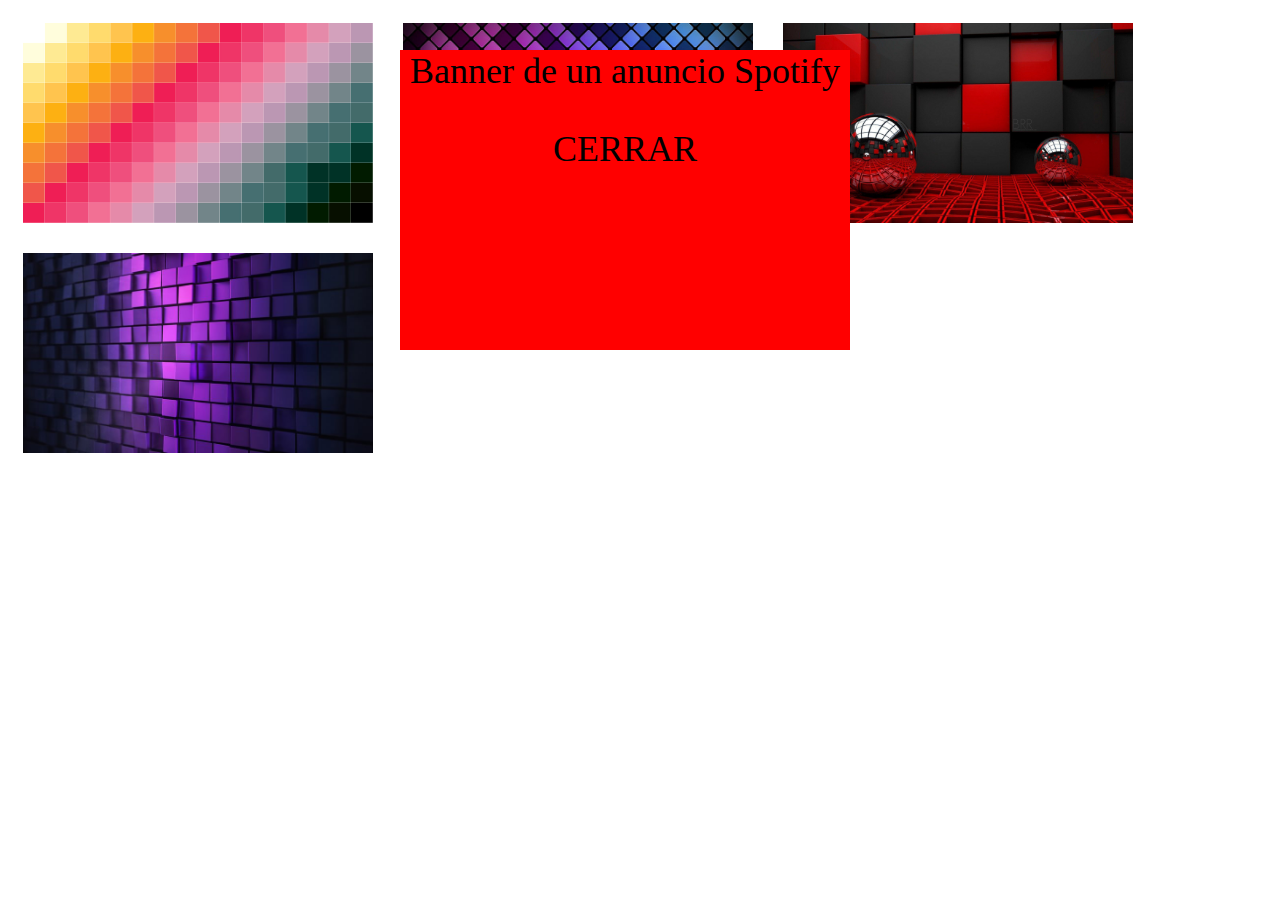
<file: instructoria 6/index.html>
<!DOCTYPE html>
<html lang="es">
<head>
    <meta charset="UTF-8">
    <meta http-equiv="X-UA-Compatible" content="IE=edge">
    <meta name="viewport" content="width=device-width, initial-scale=1.0">
    <title>Eliminando y reemplazando con funciones Jquery Instructoria 6</title>
    <style>
        img{
            float: left;
            margin: 15px;
            width: 350px;
            height: 200px;
        }
        #banner{
            background-color: red;
            width: 450px;
            height: 300px;
            position: absolute;
            left: 400px;
            top: 50px;
            font-size: 36px;
            text-align: center;
        }
        #sustitucion{
            float: left;
            margin: 5px;
            width: 300px;
            height: 200px;
            font-size: 36px;
        }
    </style>
    <script src="js/jquery-3.6.0.min.js"></script>
    <script>
        $(document).ready(function(){
            //var cerrar =document.getElementById("cerrar");
           // cerrar.addEventListener("click",cerrar_banner,false);
           document.getElementById("cerrar").addEventListener("click",cerrar_banner,false);
           //document.getElementById("imagen1").addEventListener("click",carrito,false);
           var imagenes =document.querySelectorAll("#carrete img");
           for (var i = 0; i < imagenes.length; i++) {
               imagenes[i].addEventListener("click",carrito,false);
               
           }
        });

        function cerrar_banner() {
            $("#banner").remove();
        }
        function carrito(num) {
            //$("#imagen1").replaceWith("<div id='sustitucion'>Agregado con exito al carrito</div>")
            if (num.target == imagenen1) {
                $("#imagen1").replaceWith("<div id='sustitucion'>Agregado con exito al carrito</div>");
            }
            if (num.target == imagenen2) {
                $("#imagen2").replaceWith("<div id='sustitucion'>Agregado con exito al carrito</div>");
            }
            if (num.target == imagenen3) {
                $("#imagen3").replaceWith("<div id='sustitucion'>Agregado con exito al carrito</div>");
            }
            if (num.target == imagenen4) {
                $("#imagen4").replaceWith("<div id='sustitucion'>Agregado con exito al carrito</div>");
            }
            if (num.target == imagenen5) {
                $("#imagen5").replaceWith("<div id='sustitucion'>Agregado con exito al carrito</div>");
            }
        }
    </script>
    
</head>
<body>
    <div id="banner">
        Banner de un anuncio Spotify
        <p id="cerrar">CERRAR</p>
    </div>
    <div id="carrete">
        <img src="img/img1.jpg" id="imagen1" alt="">
        <img src="img/img2.jpg" id="imagen2" alt="">
        <img src="img/img3.jpg" id="imagen3" alt="">
        <img src="img/img4.jpg" id="imagen4" alt="">
    </div>
</body>
</html>
</file>
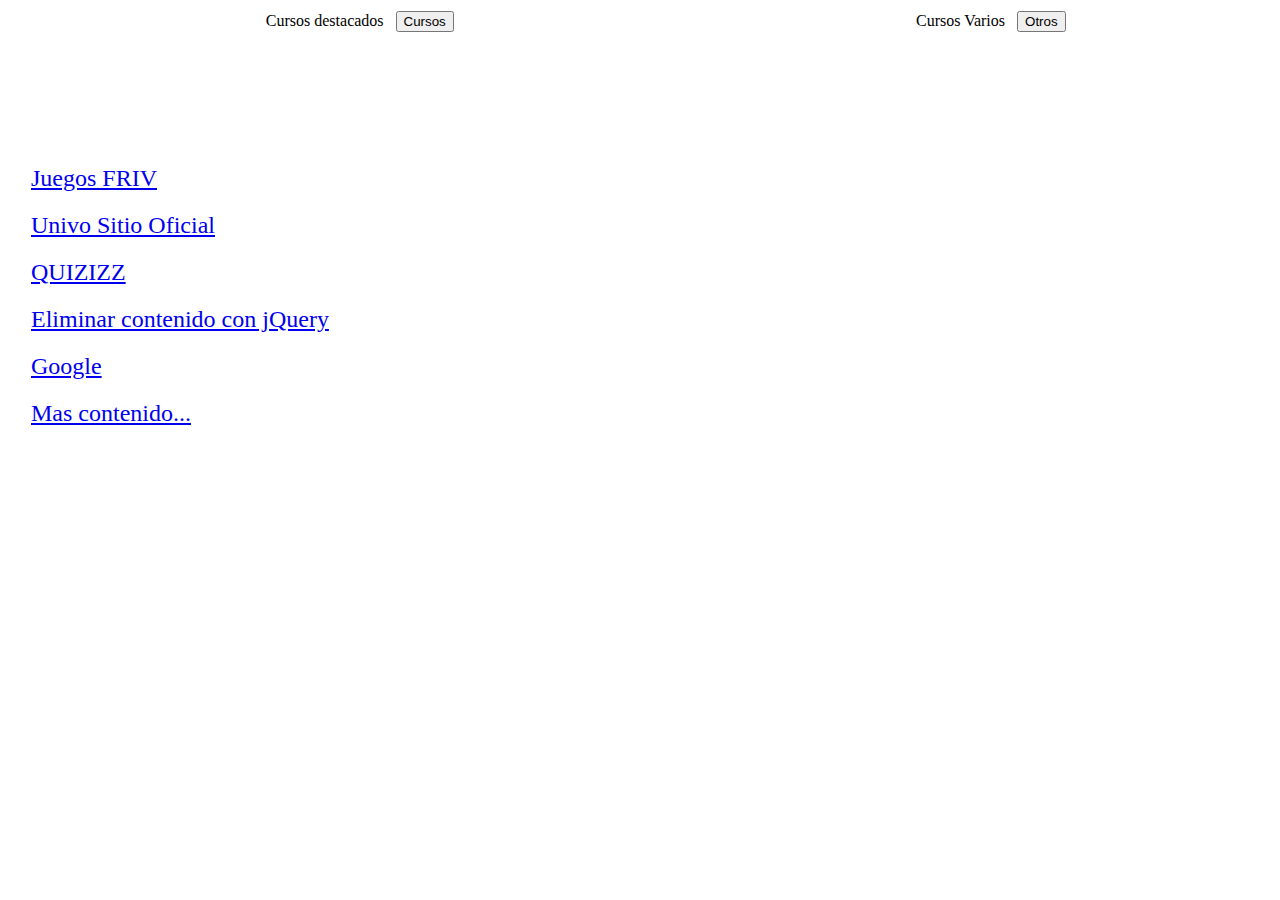
<file: instructoria 7/index.html>
<!DOCTYPE html>
<html lang="en">
<head>
    <meta charset="UTF-8">
    <meta http-equiv="X-UA-Compatible" content="IE=edge">
    <meta name="viewport" content="width=device-width, initial-scale=1.0">
    <title>Cambiando atributos css con jQuery</title>
    <style>
        .linkdestacaCursos{
            background-color:greenyellow;
            color : purple;
            
        }
        .linkdestacaInfo{
            background-color:purple;
            color : greenyellow;
            font-weight: bold;
            margin-left: 25px;
            
        }
        a{
            display:block;
            margin-bottom:20px;
            font-size:24px;
        }
        table{
            text-align:center;
            border:none;
        }
        td{
            border:none;
        }
        #contieneEnlaces {
            position: absolute;
            left: 31px;
            top: 65px;
            width: 400px;
            height: 649px;
            z-index: 1;
            padding-top:100px;
        }
    </style>
    <script src="js/jquery-3.6.0.min.js"></script>
    <script>
        $(document).ready(function() {
            //$("a[href='http://']").addClass("linkdestacaCursos");
            document.getElementById("cursos").addEventListener("click", resaltaCursos, false);
            document.getElementById("otros").addEventListener("click", resaltaOtros, false);
            
        });
        function resaltaCursos() {
            //$(".otros").removeClass("linkdestacaInfo");
            //$(".cursos").addClass("linkdestacaCursos");
            $(".cursos").toggleClass("linkdestacaCursos");
        }
        function resaltaOtros() {
            //$(".cursos").removeClass("linkdestacaCursos");
            ///$(".otros").addClass("linkdestacaInfo");
            $(".otros").toggleClass("linkdestacaInfo");
        }
    </script>
</head>
<body>
    <div id="contieneEnlaces">
        <a href="https://www.friv.com/" target="_blank" class="otros">
        Juegos FRIV
        </a>
        <a href="https://www.univo.edu.sv/" target="_blank" class="cursos">
        Univo Sitio Oficial
        </a>
        <a href="https://quizizz.com/" target="_blank" class="cursos">
        QUIZIZZ
        </a>
        <a href="Practica anterior/index.html" target="_blank">
            Eliminar contenido con jQuery
        </a>
        <a href="http://www.google.com/" target="_blank" class="otros">
            Google
        </a>
        <a href="#" target="_blank">
            Mas contenido...
        </a>
    </div>
    <table width="100%" border="1">
        <tr>
            <td>
                Cursos destacados&nbsp;&nbsp;
                <input type="button" value="Cursos" id="cursos">
            </td>
            <td>
                Cursos Varios&nbsp;&nbsp;
                <input type="button" value="Otros" id="otros">
            </td>
        </tr>
    </table>
</body>
</html>
</file>
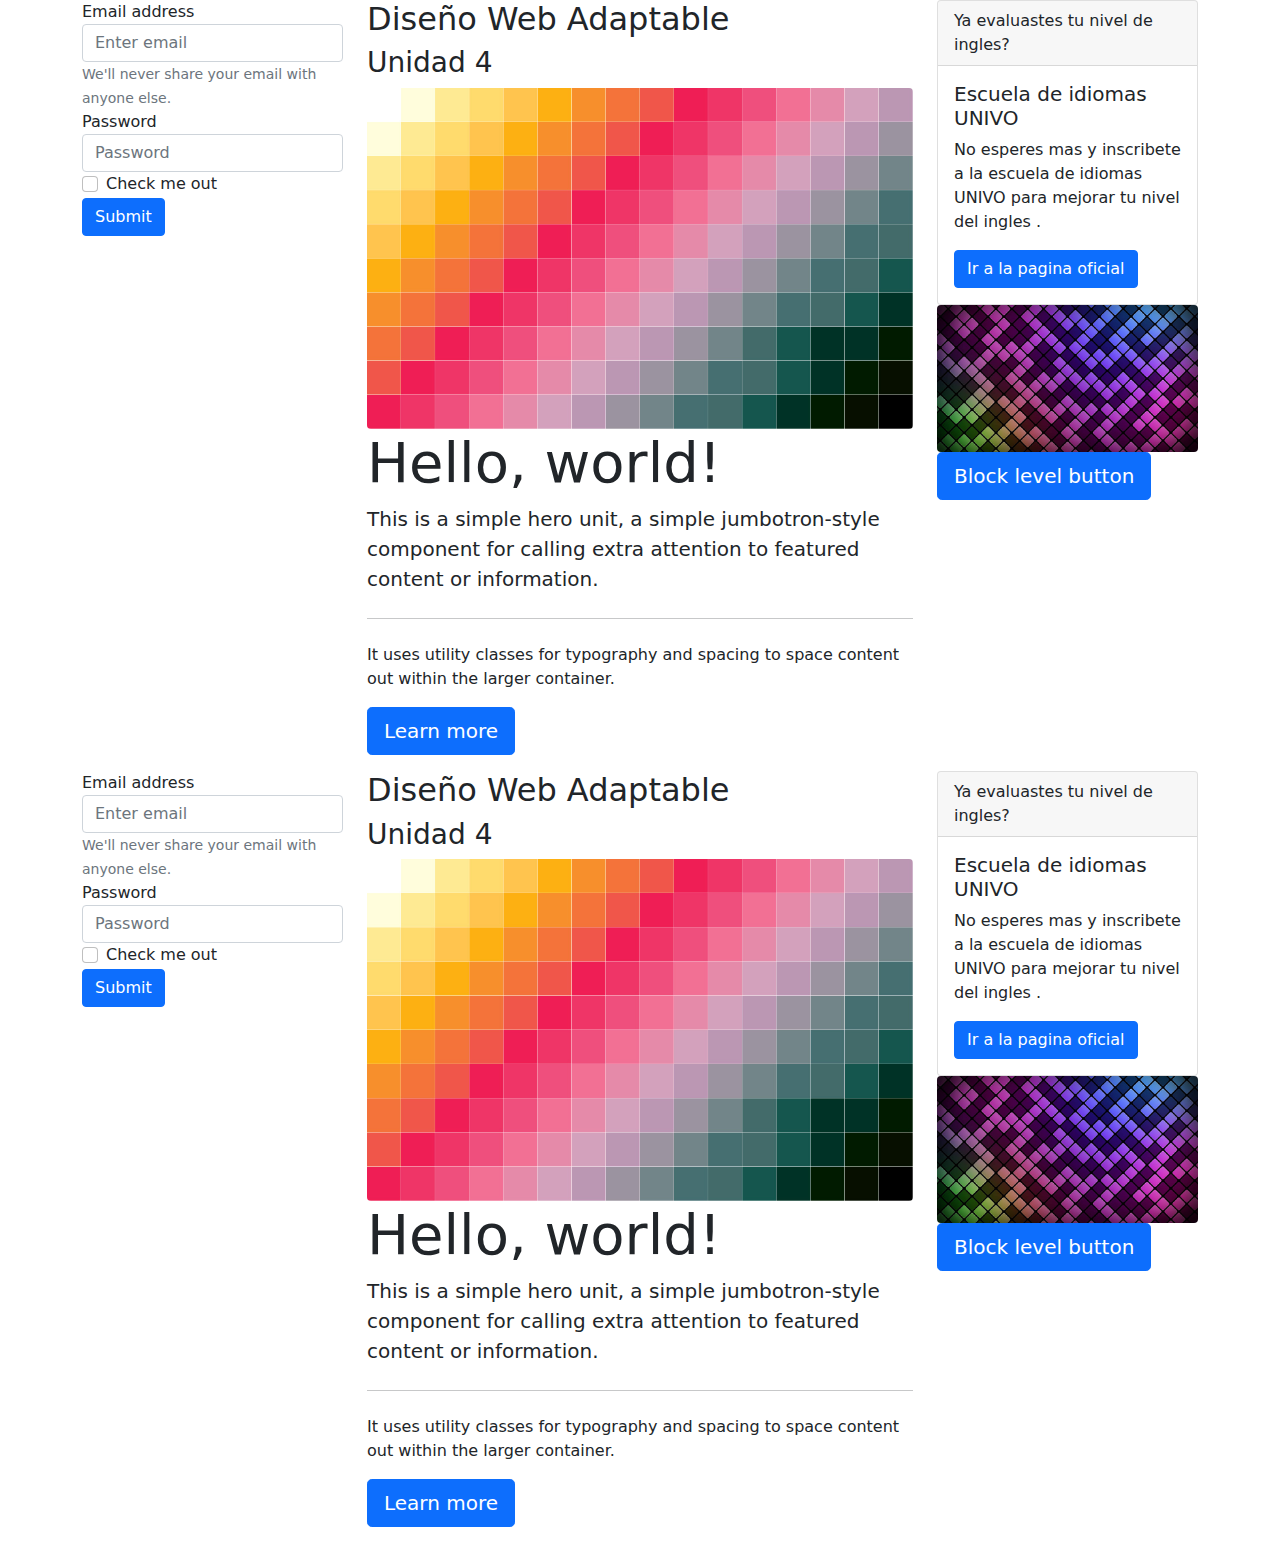
<file: instructoria 8/index.html>
<!DOCTYPE html>
<html lang="es">
<head>
    <meta charset="UTF-8">
    <meta http-equiv="X-UA-Compatible" content="IE=edge">
    <meta name="viewport" content="width=device-width, initial-scale=1.0">    
    <!--<link rel="stylesheet" href="css/style.css">-->
    <link rel="stylesheet" href="css/bootstrap.min.css">
    <link rel="stylesheet" href="css/bootstrap-grid.min.css">
    <link rel="stylesheet" href="css/bootstrap-reboot.min.css">
    <script src="js/bootstrap.min.js"></script>
    <script src="js/bootstrap.bundle.min.js"></script>
    <title>Instructoria 8/Rejillas bootstrap</title>
</head>
<body>
    <div class="container principal">
        <div class="row">
            <div class="col-lg-3 col-sm-12">
                <form>
                    <div class="form-group">
                      <label for="exampleInputEmail1">Email address</label>
                      <input type="email" class="form-control" id="exampleInputEmail1" aria-describedby="emailHelp" placeholder="Enter email">
                      <small id="emailHelp" class="form-text text-muted">We'll never share your email with anyone else.</small>
                    </div>
                    <div class="form-group">
                      <label for="exampleInputPassword1">Password</label>
                      <input type="password" class="form-control" id="exampleInputPassword1" placeholder="Password">
                    </div>
                    <div class="form-check">
                      <input type="checkbox" class="form-check-input" id="exampleCheck1">
                      <label class="form-check-label" for="exampleCheck1">Check me out</label>
                    </div>
                    <button type="submit" class="btn btn-primary">Submit</button>
                  </form>
            </div>
            <div class="col-lg-6 col-sm-12">
                <h2>Diseño Web Adaptable</h2>
                <h3>Unidad 4</h3>
                <img class="img-fluid float-start rounded" src="img/img1.jpg" alt="">

                <div class="jumbotron">
                    <h1 class="display-4">Hello, world!</h1>
                    <p class="lead">This is a simple hero unit, a simple jumbotron-style component for calling extra attention to featured content or information.</p>
                    <hr class="my-4">
                    <p>It uses utility classes for typography and spacing to space content out within the larger container.</p>
                    <p class="lead">
                      <a class="btn btn-primary btn-lg" href="#" role="button">Learn more</a>
                    </p>
                  </div>
            </div>
            <div class="col-lg-3 col-sm-12">
                <div class="card">
                    <div class="card-header">
                      Ya evaluastes tu nivel de ingles?
                    </div>
                    <div class="card-body">
                      <h5 class="card-title">Escuela de idiomas UNIVO</h5>
                      <p class="card-text">No esperes mas y inscribete a la escuela de idiomas UNIVO para mejorar tu nivel del ingles .</p>
                      <a href="#" class="btn btn-primary">Ir a la pagina oficial</a>
                    </div>
                  </div>
                  <img class="img-fluid float-start rounded" src="img/img2.jpg" alt="">           
                    <button type="button" class="btn btn-primary btn-lg btn-block">Block level button</button>
                    
            </div>
        </div>
        <div class="row">
            <div class="col-lg-3 col-sm-12">
                <form>
                    <div class="form-group">
                      <label for="exampleInputEmail1">Email address</label>
                      <input type="email" class="form-control" id="exampleInputEmail1" aria-describedby="emailHelp" placeholder="Enter email">
                      <small id="emailHelp" class="form-text text-muted">We'll never share your email with anyone else.</small>
                    </div>
                    <div class="form-group">
                      <label for="exampleInputPassword1">Password</label>
                      <input type="password" class="form-control" id="exampleInputPassword1" placeholder="Password">
                    </div>
                    <div class="form-check">
                      <input type="checkbox" class="form-check-input" id="exampleCheck1">
                      <label class="form-check-label" for="exampleCheck1">Check me out</label>
                    </div>
                    <button type="submit" class="btn btn-primary">Submit</button>
                  </form>
            </div>
            <div class="col-lg-6 col-sm-12">
                <h2>Diseño Web Adaptable</h2>
                <h3>Unidad 4</h3>
                <img class="img-fluid float-start rounded" src="img/img1.jpg" alt="">

                <div class="jumbotron">
                    <h1 class="display-4">Hello, world!</h1>
                    <p class="lead">This is a simple hero unit, a simple jumbotron-style component for calling extra attention to featured content or information.</p>
                    <hr class="my-4">
                    <p>It uses utility classes for typography and spacing to space content out within the larger container.</p>
                    <p class="lead">
                      <a class="btn btn-primary btn-lg" href="#" role="button">Learn more</a>
                    </p>
                  </div>
            </div>
            <div class="col-lg-3 col-sm-12">
                <div class="card">
                    <div class="card-header">
                      Ya evaluastes tu nivel de ingles?
                    </div>
                    <div class="card-body">
                      <h5 class="card-title">Escuela de idiomas UNIVO</h5>
                      <p class="card-text">No esperes mas y inscribete a la escuela de idiomas UNIVO para mejorar tu nivel del ingles .</p>
                      <a href="#" class="btn btn-primary">Ir a la pagina oficial</a>
                    </div>
                  </div>
                  <img class="img-fluid float-start rounded" src="img/img2.jpg" alt="">           
                    <button type="button" class="btn btn-primary btn-lg btn-block">Block level button</button>
                    
            </div>
        </div>
    </div>
</body>
</html>
</file>
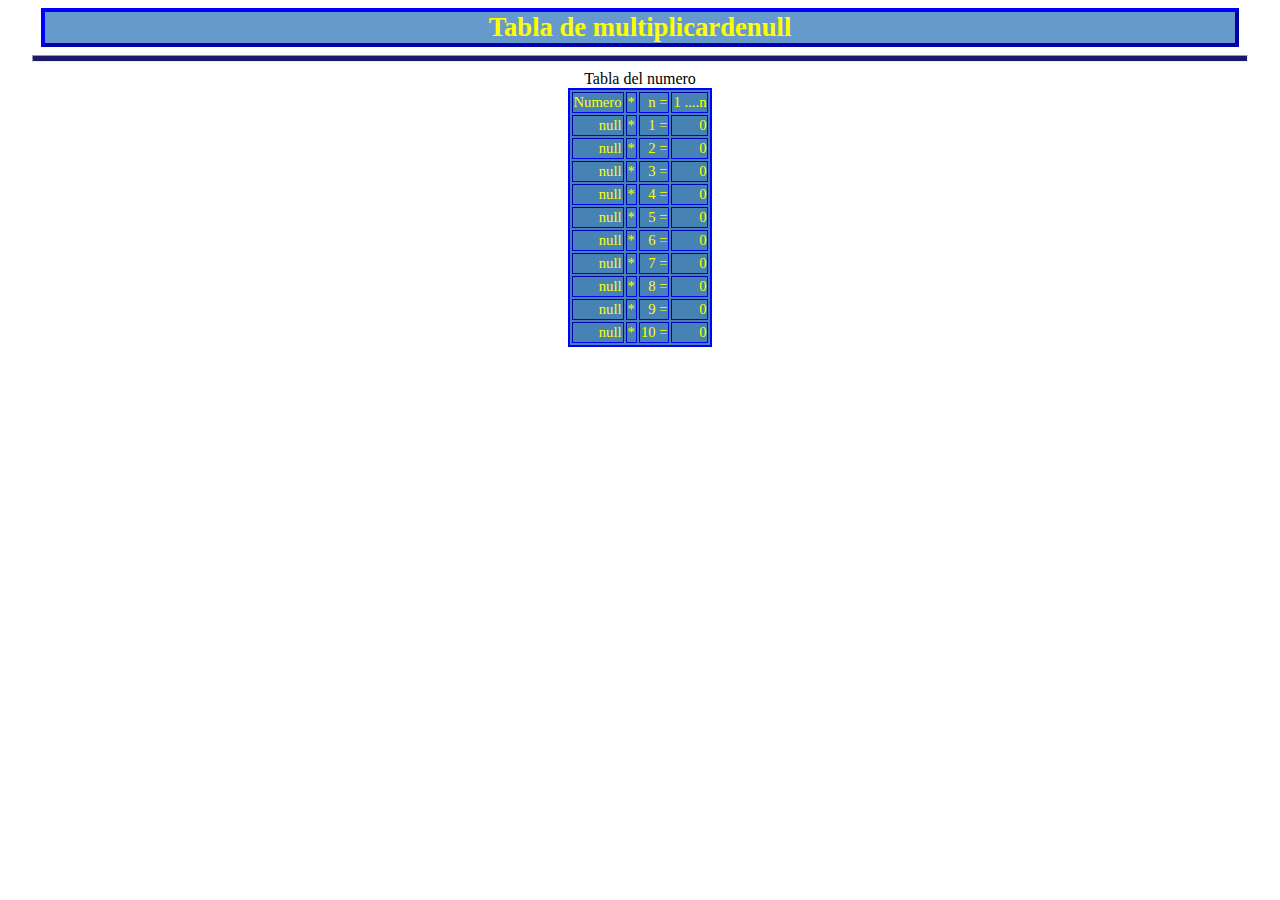
<file: Instructoria 3/tabla.html>
<!DOCTYPE html>
<html lang="es">
<head>
    <meta charset="UTF-8">
    <meta http-equiv="X-UA-Compatible" content="IE=edge">
    <meta name="viewport" content="width=device-width, initial-scale=1.0">
    <title>Resolucion Parcial</title>
    <link rel="stylesheet" href="style.css">
</head>
<body>
    
    <script src="app.js"></script>
</body>
</html>
</file>
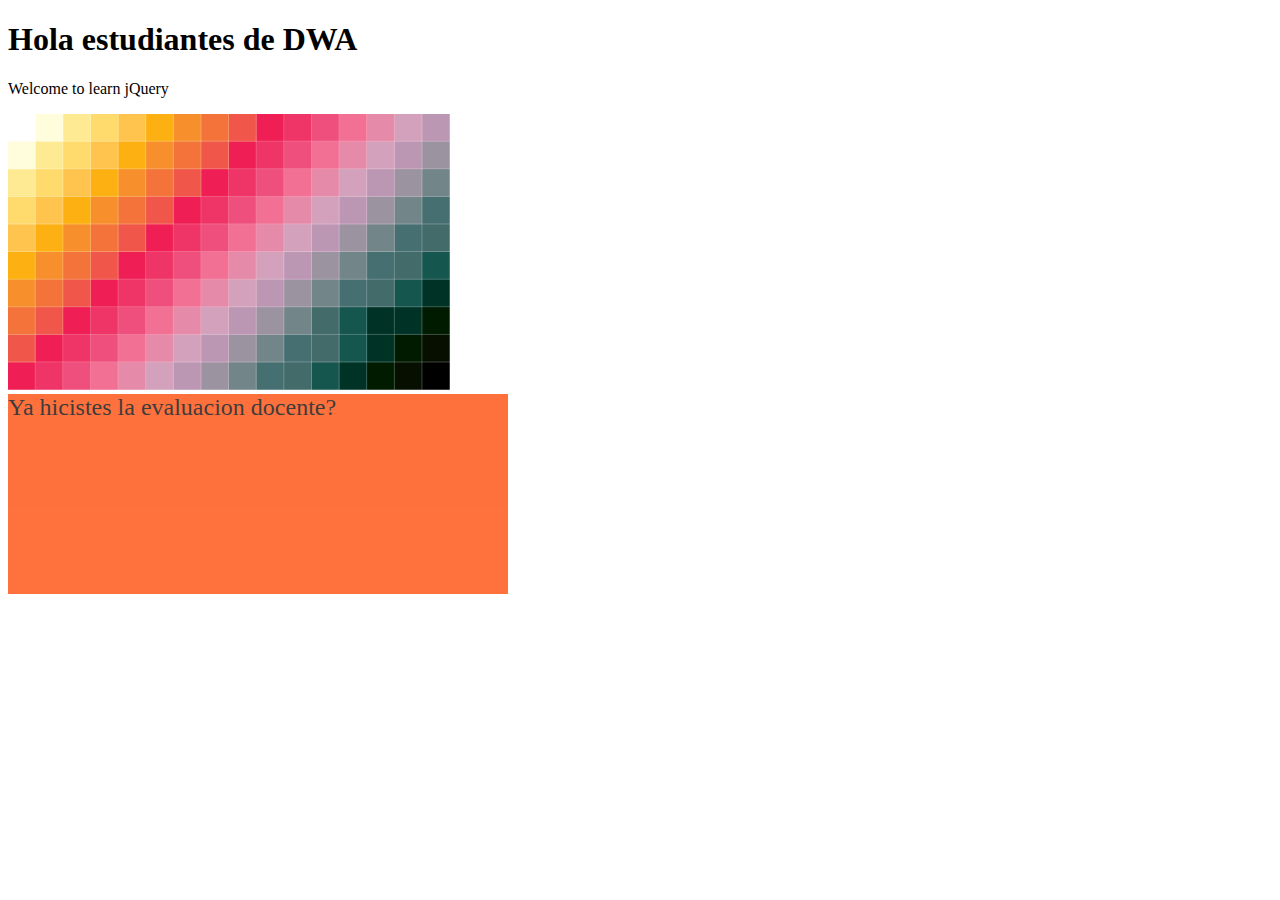
<file: Instructoria 4/IntroduccionJquery.html>
<!DOCTYPE html>
<html lang="es">
<head>
    <meta charset="UTF-8">
    <meta http-equiv="X-UA-Compatible" content="IE=edge">
    <meta name="viewport" content="width=device-width, initial-scale=1.0">
    <script src="js/jquery-3.6.0.min.js"></script>
    <title>Introduccion a jquery</title>
    <script>
        $(document).ready(function(){
            $("#carrete img ").hide();
        });
        //$(document).ready(function(){
            //$("body").hide().fadeIn(1900);
        //});
        $(document).ready(function(){
            $("#ads").width(500).height(200).text("Ya hicistes la evaluacion docente?").hide().fadeIn(1000);
        });
    </script>
    <style>
        #ads{
            background-color: orangered;
            color: black;
            font-size: 24px;
        }
    </style>
</head>
<body>
    <h1>Hola estudiantes de DWA</h1>
    <p>Welcome to learn jQuery</p>
    <img src="img/img1.jpg" alt="" width="35%">

    <div id="ads">
        Ya puedes hacer la evaluacion docente 
    </div>

    <div id="carrete">
        <img src="img/img5.jpg" width="250" height="175" alt="">
        &nbsp;
        <img src="img/img2.jpg" width="250" height="175" alt="">
        &nbsp;
        <img src="img/img3.jpg" width="250" height="175" alt="">
        &nbsp;
        <img src="img/img4.jpg" width="250" height="175" alt="">
    </div>
    <!--JS-->
    <script>
        //var imagenes=document.querySelectorAll("#carrete");
        //for (let index = 0; index < imagenes.length; index++) {
            //imagenes[index].style.visibility="hidden";
            
        //}

        //var anuncio = document.getElementById("ad");
        //anuncio.style.width="500px";
        //anuncio.style.height="300px";



    </script>
</body>
</html>
</file>
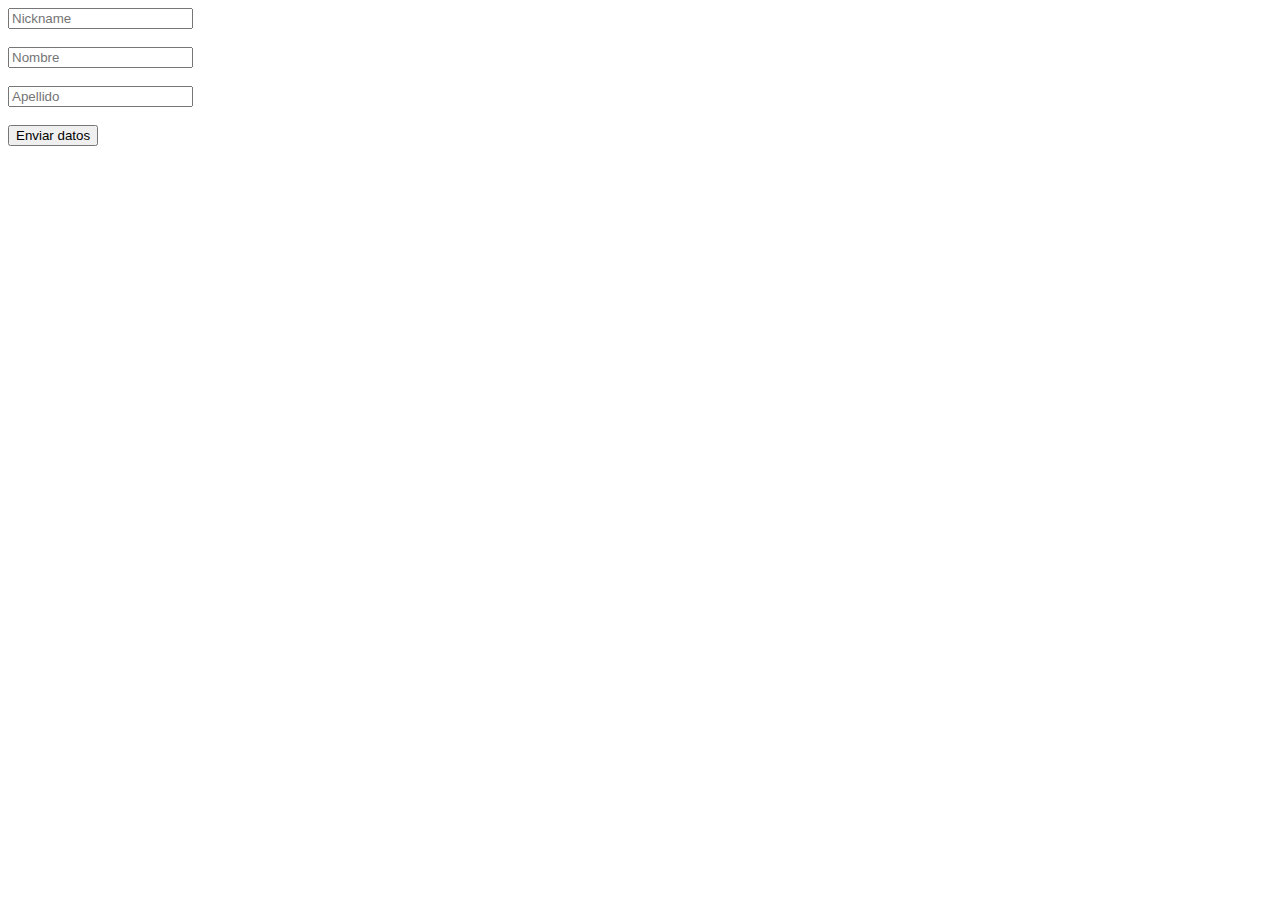
<file: instructoria 5/fromP5.html>
<!DOCTYPE html>
<html lang="es">
<head>
    <meta charset="UTF-8">
    <meta http-equiv="X-UA-Compatible" content="IE=edge">
    <meta name="viewport" content="width=device-width, initial-scale=1.0">
    <title>FORM jQuery</title>
    <script src="js/jquery-3.6.0.min.js"></script>
    <script>
        function validar() {
            var nickname=document.getElementById("nickname").value;
            var nombre=document.getElementById("nombre").value;
            var apellido=document.getElementById("apellido").value;
            if (nickname == "") {
                $("#nickname").after("<strong style=\"color:red;\">Este campo es obligatorio!</strong>");                
            }else if(nombre ==""){
                $("#nombre").after("<strong style='color:red';>Este campo es obligatorio!</strong>");
            }
        }
    </script>
</head>
<body>
    <form action="">
        <input type="text" id="nickname" placeholder="Nickname"><br><br>
        <input type="text" id="nombre" placeholder="Nombre"><br><br>
        <input type="text" id="apellido" placeholder="Apellido"><br><br>
        <input type="button" value="Enviar datos" onclick="validar();">
    </form>
</body>
</html>
</file>
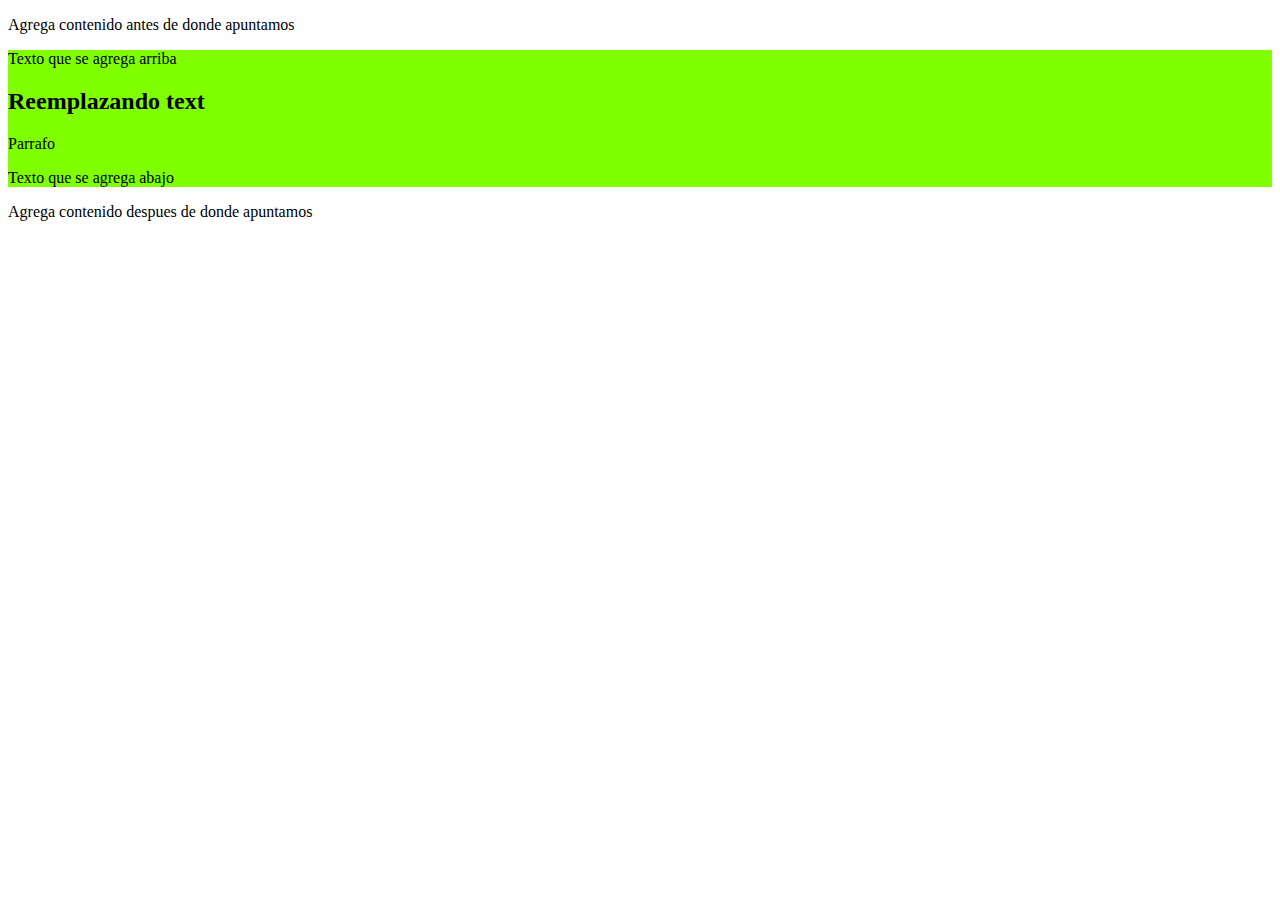
<file: instructoria 5/practica5.html>
<!DOCTYPE html>
<html lang="es">
<head>
    <meta charset="UTF-8">
    <meta http-equiv="X-UA-Compatible" content="IE=edge">
    <meta name="viewport" content="width=device-width, initial-scale=1.0">
    <title>Document</title>
    <style>
        .myContent{
            background-color: chartreuse;
        }
    </style>
    <script src="js/jquery-3.6.0.min.js"></script>
    <script>
        $(document).ready(function(){
            //alert($("#datos h2").html());
            //$("#datos").html("<p>Bienvenidos a la practica 5 - DWA </p>");
            $("#datos").append("<p>Texto que se agrega abajo</p>");
            $("#datos").prepend("<p>Texto que se agrega arriba</p>");
            $("#datos").before("<p>Agrega contenido antes de donde apuntamos </p>");
            $("#datos").after("<p>Agrega contenido despues de donde apuntamos </p>");
            //agregar funcion text
            //$("#datos").text("<p>Utilizando la funcion TEXT </p>");
            $("#datos h2").text("Reemplazando text")
        });
    </script>
</head>
<body>
    <div id="content">
        <div id="datos" class="myContent">
            <h2>Mis datos!</h2>
            <p>Parrafo</p>
        </div>
    </div>
</body>
</html>
</file>
<file: instructoria 8/css/style.css>
.principal{
    background: darkblue;
    color: #fff;
    text-align: center;
}
div[class|="col"]{
    border: 2px solid #ffc107;
    padding: 1em;
}
</file>
<file: Instructoria 3/style.css>
hr {             
    background-color: MidnightBlue;            
    height: 5px;             
    width: 96%;         
    } 

h1 {             
    margin: 6px 33px;             
    border: outset blue 4px;             
    background-color: #6699CC; font-family: Impact;             
    font-size: 20pt;             
    color: yellow;         
} 

table {             
    background-color: SteelBlue;             
    border: double blue 2px;         
} 

th {             
    font-family: "Century Gothic";             
    font-weight: 900;             
    font-size: 12pt;             
    font-style: normal;             
    color: white;             
    background-color: #335599;         
} 

td {             
    text-align: right;             
    font-family: "Century Gothic";             
    font-weight: 500;             
    font-size: 11pt;             
    font-style: normal;             
    color: yellow;         
}
</file>
